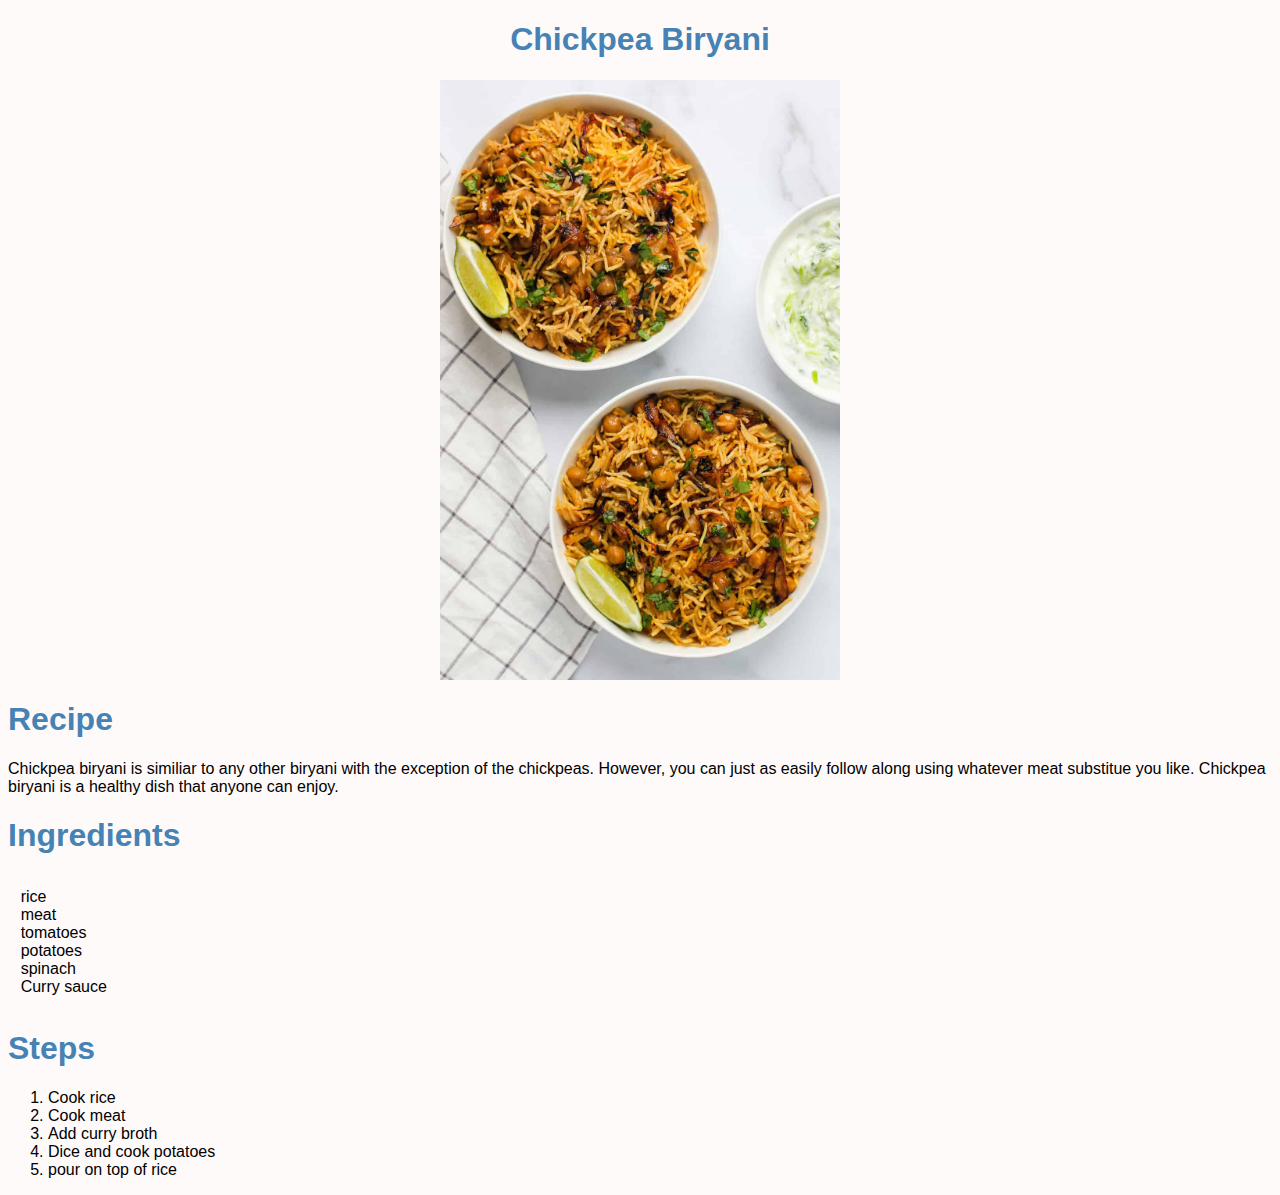
<file: recipes/biryani.html>
<!DOCTYPE html>
<html lang="en">
<head>
    <meta charset="UTF-8">
    <meta http-equiv="X-UA-Compatible" content="IE=edge">
    <meta name="viewport" content="width=device-width, initial-scale=1.0">
    <title>Document</title>
    <link rel="stylesheet" href="style.css">
    
</head>
<body>
    <h1 class="title">Chickpea Biryani</h1>
    
    <img class="biryani-img"  src ="images/chickpea-biryani-2.jpg" alt="Biryani">
    
    <h1>Recipe</h1>
    <p>Chickpea biryani is similiar to any other biryani with the
        exception of the chickpeas. However, you can just as easily follow
        along using whatever meat substitue you like. Chickpea biryani is 
        a healthy dish that anyone can enjoy. 
    </p>
   
    <h1>Ingredients</h1>
    
    <ul>
        <li>rice</li>
        <li>meat</li>
        <li>tomatoes</li>
        <li>potatoes</li>
        <li>spinach</li>
        <li>Curry sauce</li>
    </ul>
  
    <h1>Steps</h1>
    <ol>
        <li>Cook rice </li>
        <li>Cook meat </li>
        <li>Add curry broth </li>
        <li>Dice and cook potatoes </li>
        <li>pour on top of rice </li>
    </ol>
   

</body>
</html>
</file>
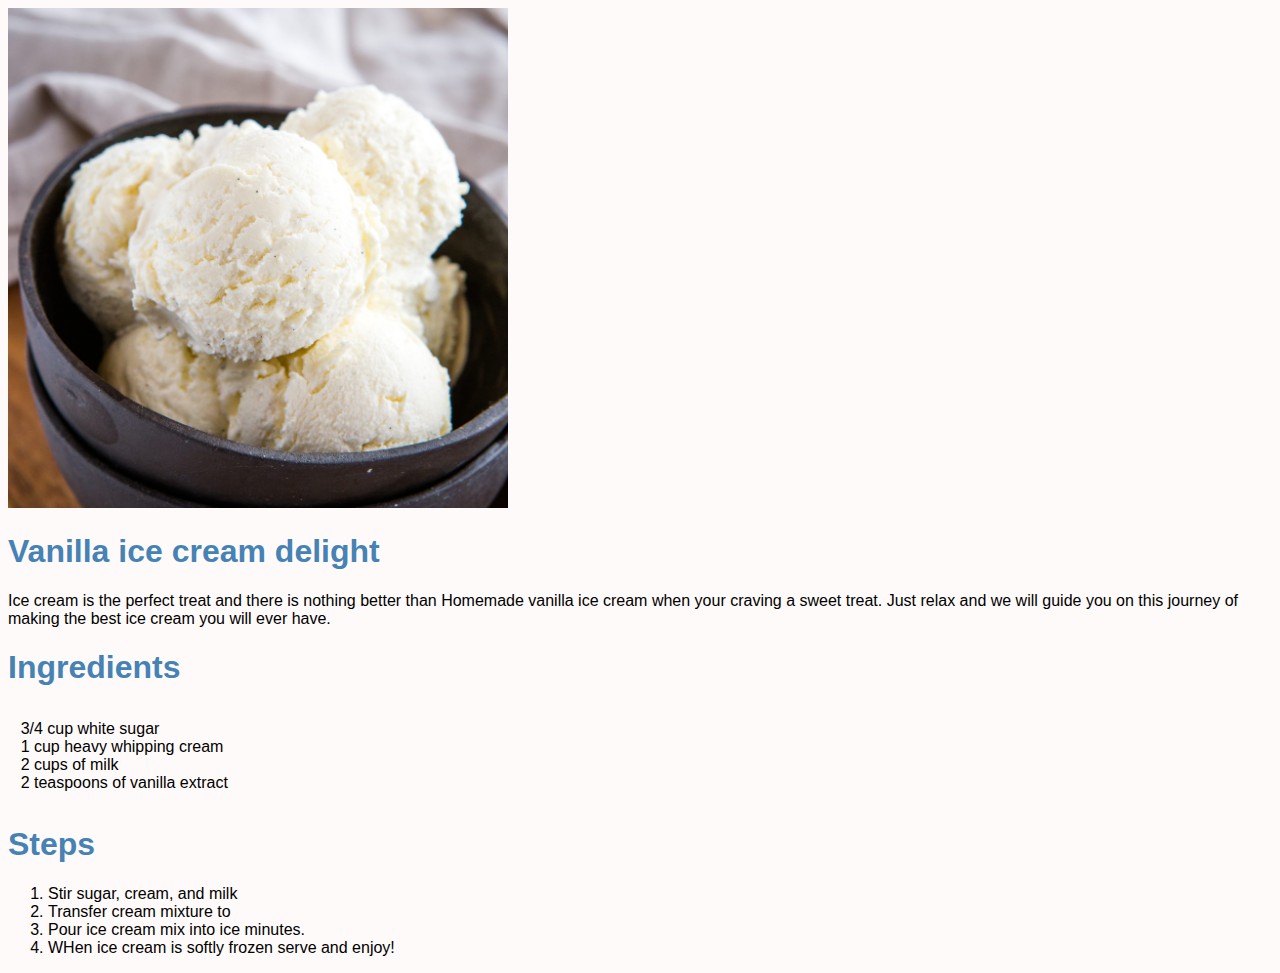
<file: recipes/icecream.html>
<!DOCTYPE html>
<html lang="en">
<head>
    <meta charset="UTF-8">
    <meta http-equiv="X-UA-Compatible" content="IE=edge">
    <meta name="viewport" content="width=device-width, initial-scale=1.0">
    <title>Document</title>
    <link rel="stylesheet" href="style.css">
</head>
<body>
    
    <img class="icecream-img" src = "images/icecream.jpg" alt="Ice Cream">
    <h1>Vanilla ice cream delight</h1>
    <p class="content">Ice cream is the perfect treat and there is nothing better
        than Homemade vanilla ice cream when your craving a sweet 
        treat. Just relax and we will guide you on this journey
        of making the best ice cream you will ever have.
    </p>
    <div>
    <h1>Ingredients</h1>
    <ul>
        <li>3/4 cup white sugar</li>
        <li>1 cup heavy whipping cream</li>
        <li>2 cups of milk</li>
        <li>2 teaspoons of vanilla extract</li>
    </ul>
    <h1>Steps</h1>
    <ol>
        <li>Stir sugar, cream, and milk 
        </li>
        <li>Transfer cream mixture to 
        </li>
        <li>Pour ice cream mix into ice
            minutes.
        </li>
        <li>WHen ice cream is softly frozen serve and enjoy!</li>
        
    </ol>
</div>
</body>
</html>
</file>
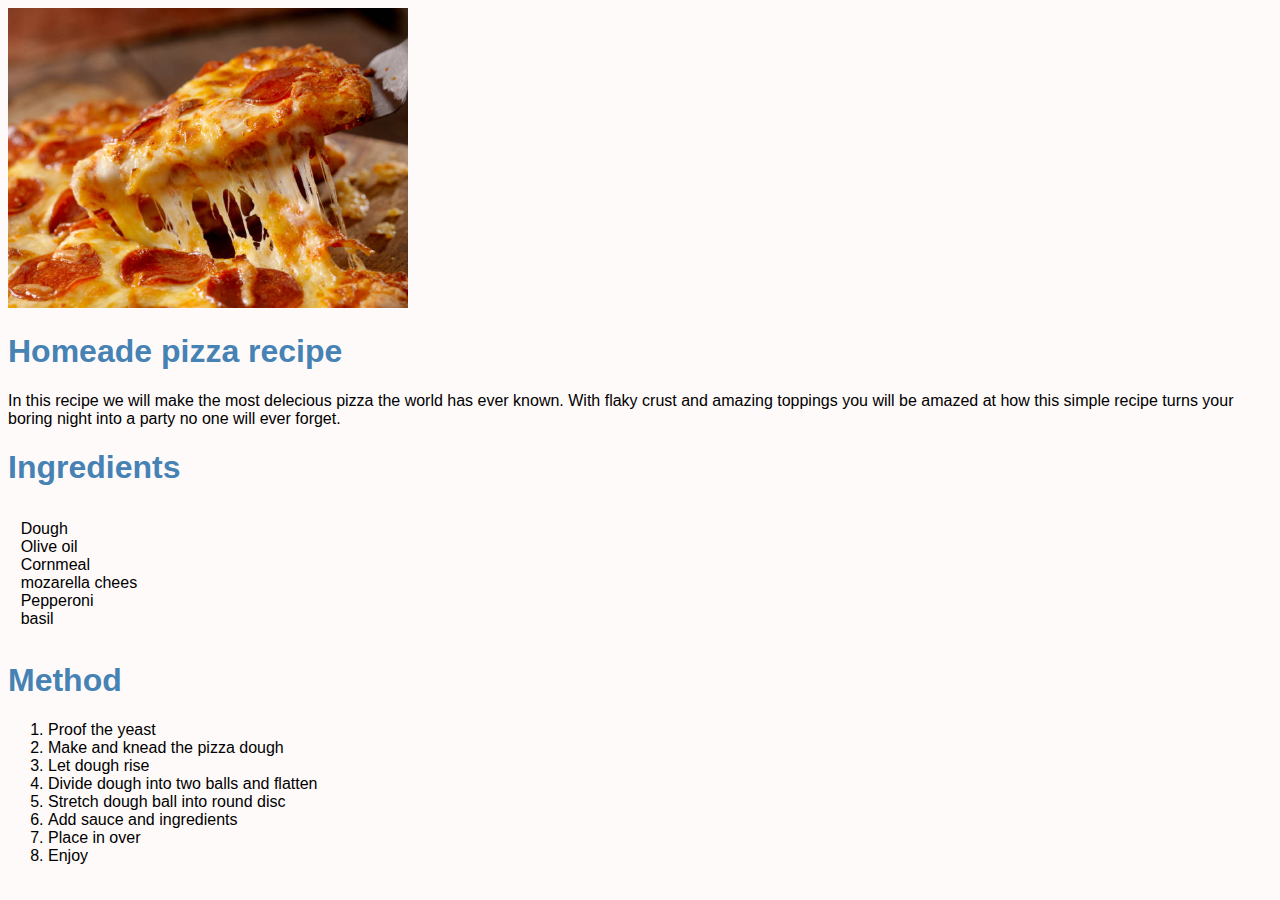
<file: recipes/pizza.html>
<!DOCTYPE html>
<html lang="en">
<head>
    <meta charset="UTF-8">
    <meta http-equiv="X-UA-Compatible" content="IE=edge">
    <meta name="viewport" content="width=device-width, initial-scale=1.0">
   
    <link rel="stylesheet" href="style.css">
</head>
<body>
    
    <img class="pizza-img" src="images/pizza.jpg" alt="pizza">
    <h1>Homeade pizza recipe</h1>
    
    <p>In this recipe we will make the most delecious pizza the world
        has ever known. With flaky crust and amazing toppings you will 
        be amazed at how this simple recipe turns your boring night into
        a party no one will ever forget. 
    </p>

    <div>
    <h1>Ingredients</h1>
    <ul>
        <li>Dough</li>
        <li>Olive oil</li>
        <li>Cornmeal</li>
        <li>mozarella chees</li>
        <li>Pepperoni</li>
        <li>basil</li>
</ul>
<h1>Method</h1>
<ol>
<li>Proof the yeast</li>
<li>Make and knead the pizza dough</li>
<li>Let dough rise </li>
<li>Divide dough into two balls and flatten</li>
<li>Stretch dough ball into round disc</li>
<li>Add sauce and ingredients</li>
<li>Place in over</li>
<li>Enjoy</li>
</ol>
</div>
</body>
</html>
</file>
<file: recipes/style.css>
*{
    background-color: #FFFAFA;
   font-family: Arial, Helvetica, sans-serif;
}
 ul {
    display: block;
    list-style-type: none;
    padding: 1%;
   
}
.title {
    text-align: center;
    color:#4682b4;
    font-family: "Helvetica";

    
    
}
h1{
    color:#4682b4;
    font-family: "Helvetica";
}
div  h1 {
    font-family:"Helvetica";
   
    
}

.biryani-img {
    display: block;
    margin: auto;
    height: 600px;
    
   
}
.icecream-img{
  
  
    height: 500px;
    
}
.pizza-img{
   
    
    height: 300px;
}
</file>
